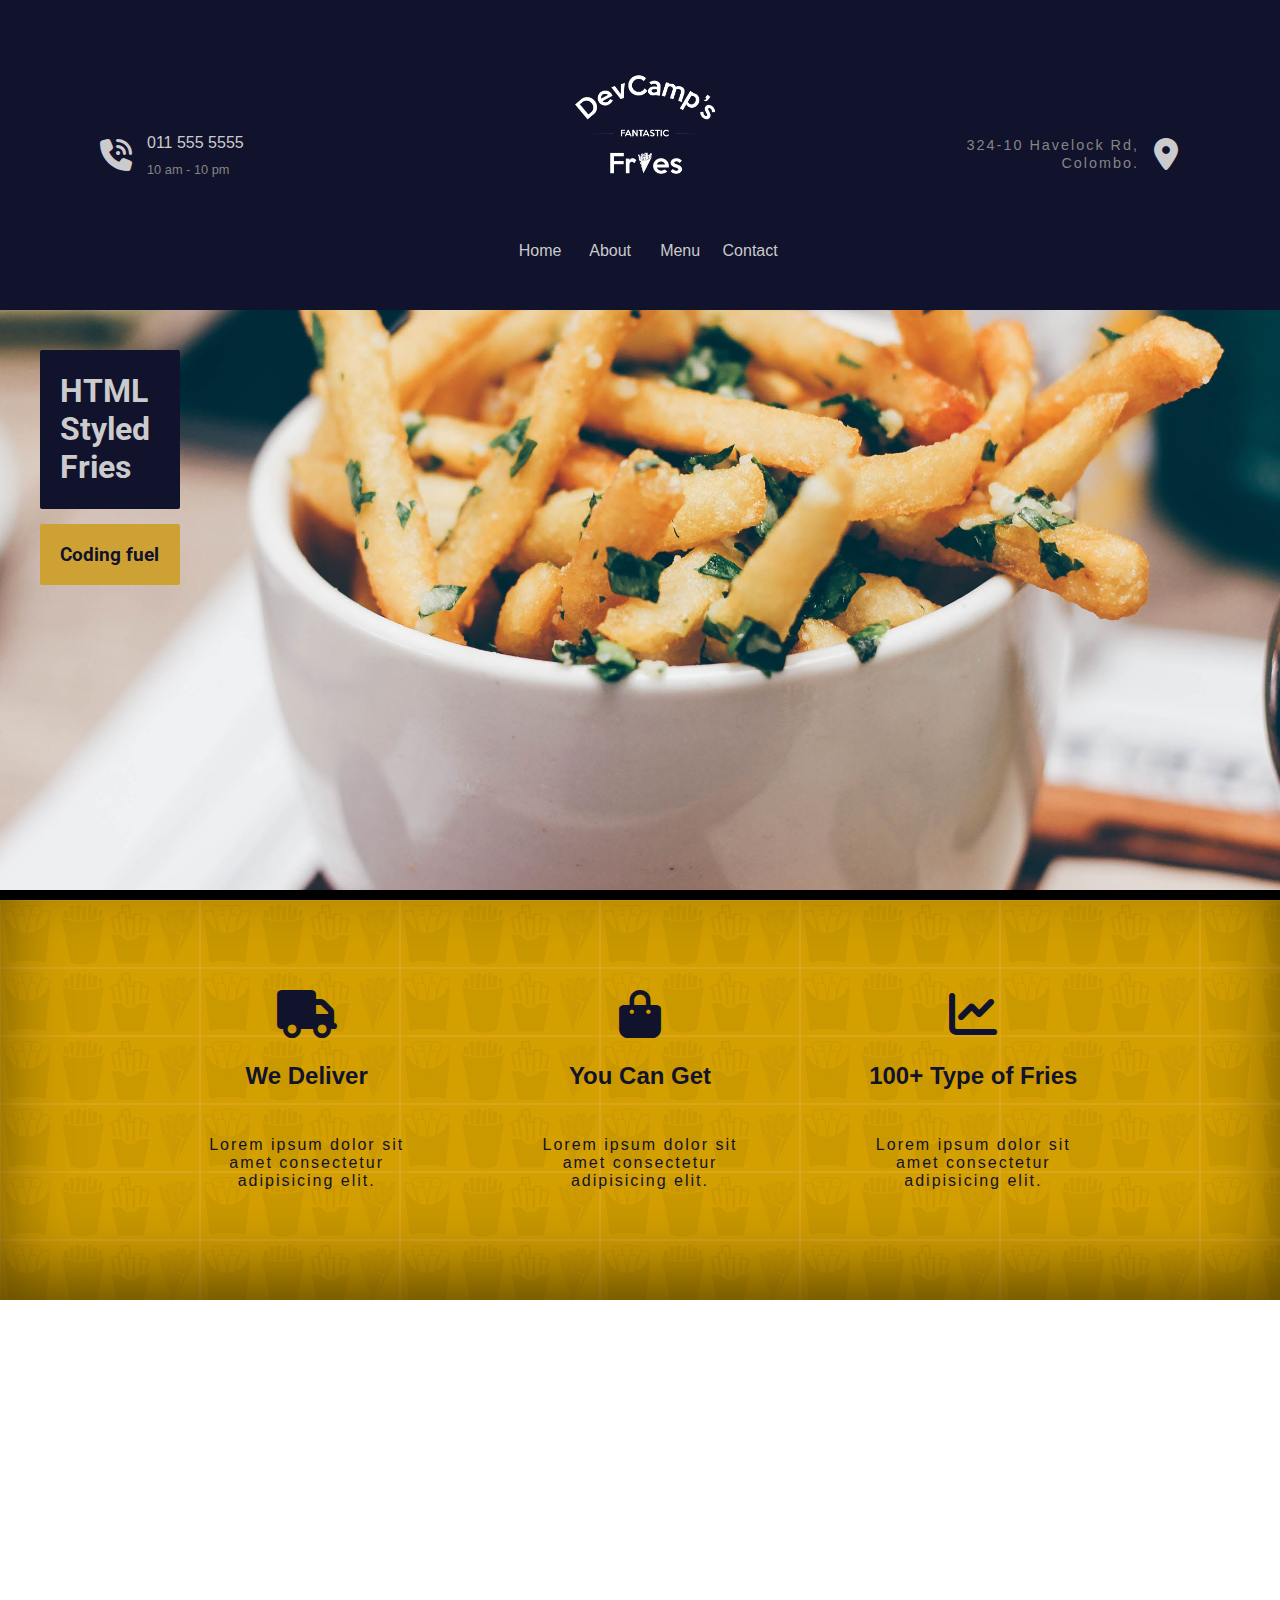
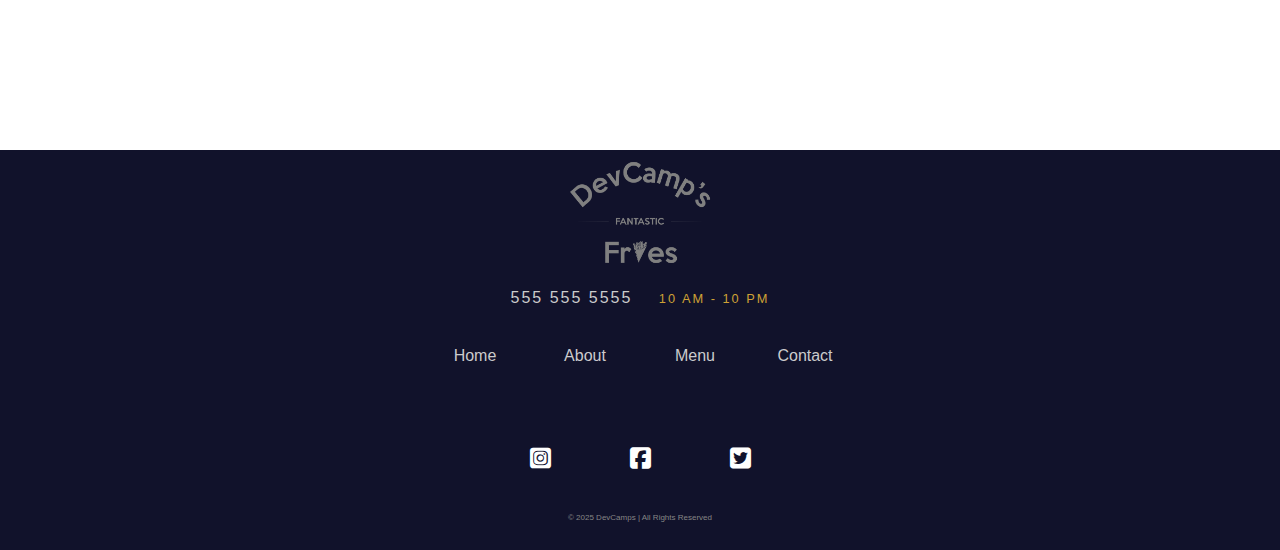
<file: index.html>
<!DOCTYPE html>
<html lang="en">
<head>
    <meta charset="UTF-8">
    <meta name="viewport" content="width=device-width, initial-scale=1.0">
    <title>Homepage</title>

    <link rel="stylesheet" href="https://cdnjs.cloudflare.com/ajax/libs/font-awesome/6.5.0/css/all.min.css"
    />
    <link rel="preconnect" href="https://fonts.googleapis.com">
    <link rel="preconnect" href="https://fonts.gstatic.com" crossorigin>
    <link href="https://fonts.googleapis.com/css2?family=Roboto:ital,wght@0,100..900;1,100..900&display=swap" rel="stylesheet">
    <link rel="preconnect" href="https://fonts.googleapis.com">
    <link rel="preconnect" href="https://fonts.gstatic.com" crossorigin>
    <link href="https://fonts.googleapis.com/css2?family=Roboto:ital,wght@0,100..900;1,100..900&family=Ubuntu+Condensed&display=swap" rel="stylesheet">
    
    <link rel="stylesheet" href="styles/common.css">
    <link rel="stylesheet" href="styles/nav.css">
    <link rel="stylesheet" href="styles/homepage.css">
    <link rel="stylesheet" href="styles/footer.css">
    <link rel="stylesheet" href="styles/media-queries.css">

</head>
<body>

    <!-- Navigatiion  -->
    <div class="navigation">
        
        <div class="left-column">
            <div class="icon">
                <i class="fa-solid fa-phone-volume"></i>
            </div>
        <!-- Hours+phone -->
            <div class="contact-hours">
                <div class="phone">
                    011 555 5555
                </div> 

                <div class="hours">
                    10 am - 10 pm 
                </div>
            </div>
            
        </div>

        <!-- Link -->
        <div class="center-column">
            <div class="logo">
                <img src="images/logos/logo.png" alt="Logo" width="216px" height="100%">
            </div>
            
            <div class="links">
               <!-- Nav link -->
                <div class="nav-link"> 
                    <a href="index.html">Home</a>
                </div>
                <div class="nav-link">
                    <a href="about.html">About</a>
                </div>
                <div class="nav-link">
                    <a href="menu.html">Menu</a>
                </div>
                <div class="nav-link">
                    <a href="contact.html">Contact</a>
                </div>

            </div>
        </div>

        <!-- Address -->
         <div class="right-column">
            <div class="address">
                <a href="contact.html">
                324-10 Havelock Rd,<br>
                Colombo. </a>
            </div>

            <div class="contact-icon">
                <a href="contact.html">
                <i class="fa-solid fa-location-dot"></i> </a>
            </div>
        </div>

    </div>

    <!-- hero-section -->
    <div class="hero-section">
        <div class="top-heading"> 
            <h1>HTML Styled Fries</h1>
        </div>

        <div class="bottom-heading"> 
            <h3>Coding fuel</h3>
        </div>
    </div>

    <!-- features section -->
     <div class="features-section">
        <div class="column-wrapper">
            <div class="column">
                <i class="fa-solid fa-truck"></i>
                 <p>We Deliver</p>

                 <p>
                    Lorem ipsum dolor sit amet consectetur adipisicing elit.
                 </p>
            </div>

            <div class="column">
                <i class="fa-solid fa-bag-shopping"></i>
                 <p>You Can Get</p>

                 <p>
                    Lorem ipsum dolor sit amet consectetur adipisicing elit.
                 </p>
            </div>

            <div class="column">
                <i class="fa-solid fa-chart-line"></i>
                 <p>100+ Type of Fries</p>

                 <p>
                    Lorem ipsum dolor sit amet consectetur adipisicing elit.
                 </p>
            </div>

        </div>
     </div>

     <div>
        <iframe src="https://www.google.com/maps/embed?pb=!1m18!1m12!1m3!1d3961.0656584498197!2d79.86579457480921!3d6.882738293116197!2m3!1f0!2f0!3f0!3m2!1i1024!2i768!4f13.1!3m3!1m2!1s0x3ae25bc8d809bf4d%3A0x7dbbe5735525b9a3!2sHavelock%20City!5e0!3m2!1sen!2slk!4v1762262667617!5m2!1sen!2slk" width="100%" height="450" style="border:0;" allowfullscreen="" loading="lazy" referrerpolicy="no-referrer-when-downgrade"></iframe>
     </div>
      
     <!-- footer -->
     <div class="footer">
        <div class="logo">
            <img src="images/logos/logo.png" alt="Logo">
        </div>

        <div class="footer-phone-hours">
            <span class="phone">
                555 555 5555
            </span>
            <span class="hours">
                10 am - 10 pm 
            </span>
        </div>

        <div class="links">
               <!-- Nav link -->
                <div class="nav-link"> 
                    <a href="index.html">Home</a>
                </div>
                <div class="nav-link">
                    <a href="about.html">About</a>
                </div>
                <div class="nav-link">
                    <a href="menu.html">Menu</a>
                </div>
                <div class="nav-link">
                    <a href="contact.html">Contact</a>
                </div>

        </div>

        <div class="socil-media-icon">
            <a href="#">
                <i class="fa-brands fa-square-instagram"></i>
            </a>
            <a href="#">
                <i class="fa-brands fa-square-facebook"></i>
            </a>
            <a href="#">
                <i class="fa-brands fa-square-twitter"></i>
            </a>
        </div>

            <div class="copyright">
                &copy; 2025 DevCamps &#124; All Rights Reserved
            </div>

    </div>

</body>
</html>
</file>
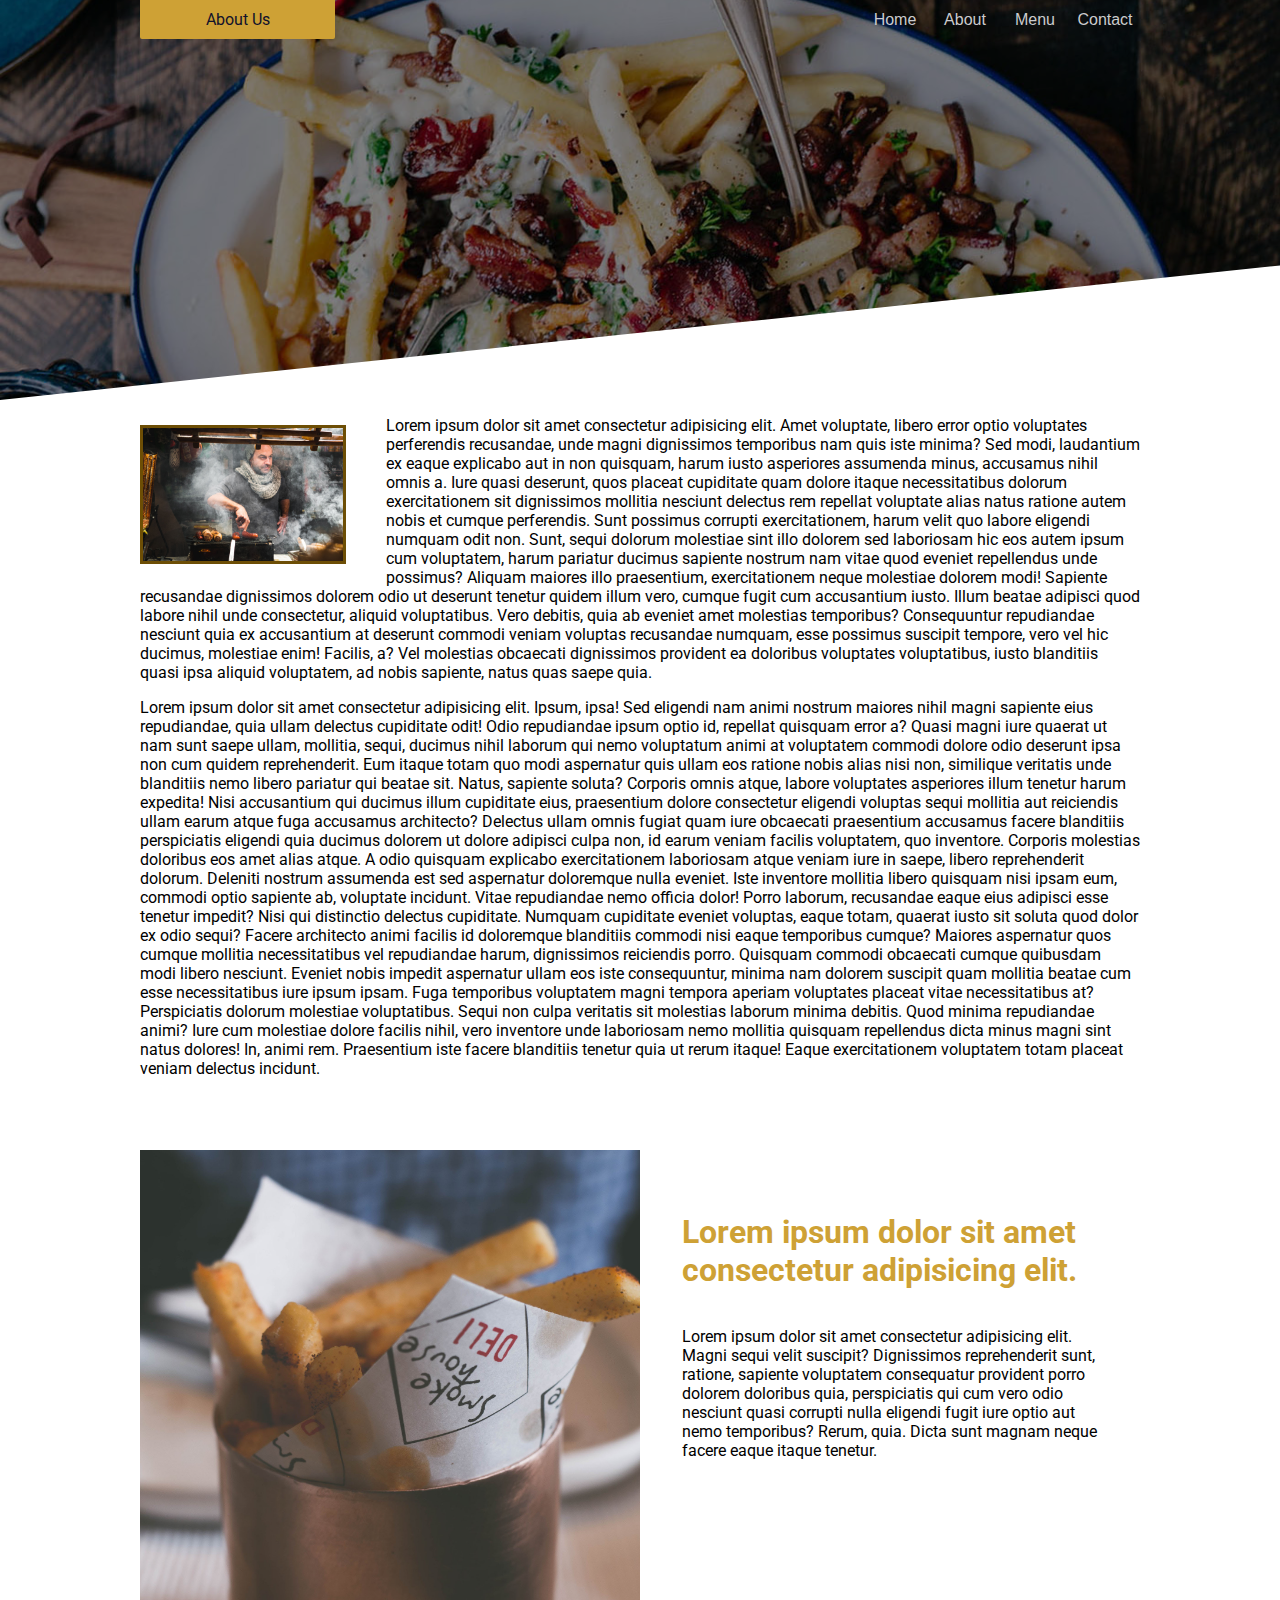
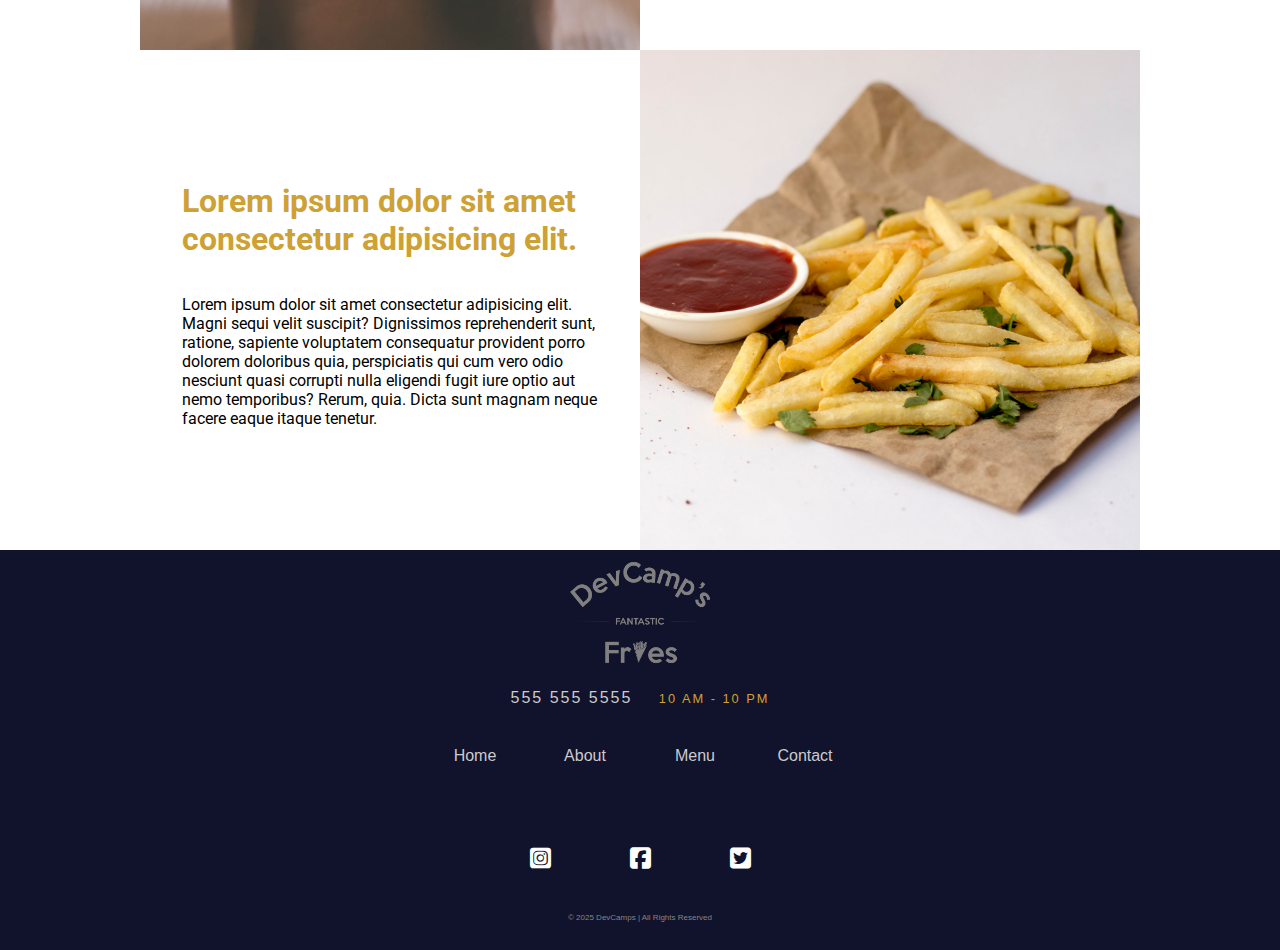
<file: about.html>
<!DOCTYPE html>
<html lang="en">

<head>
    <meta charset="UTF-8">
    <meta name="viewport" content="width=device-width, initial-scale=1.0">
    <title>About</title>

    <link rel="stylesheet" href="https://cdnjs.cloudflare.com/ajax/libs/font-awesome/6.5.0/css/all.min.css"
    />
    <link rel="preconnect" href="https://fonts.googleapis.com">
    <link rel="preconnect" href="https://fonts.gstatic.com" crossorigin>
    <link href="https://fonts.googleapis.com/css2?family=Roboto:ital,wght@0,100..900;1,100..900&display=swap" rel="stylesheet">
    <link rel="preconnect" href="https://fonts.googleapis.com">
    <link rel="preconnect" href="https://fonts.gstatic.com" crossorigin>
    <link href="https://fonts.googleapis.com/css2?family=Roboto:ital,wght@0,100..900;1,100..900&family=Ubuntu+Condensed&display=swap" rel="stylesheet">
    
    <link rel="stylesheet" href="styles/common.css">
    <link rel="stylesheet" href="styles/nav.css">
    <link rel="stylesheet" href="styles/footer.css">
    <link rel="stylesheet" href="styles/skewed-header.css">
    <link rel="stylesheet" href="styles/page-container.css">
    <link rel="stylesheet" href="styles/square grid.css">
    <link rel="stylesheet" href="styles/helpers.css">
    <link rel="stylesheet" href="styles/media-queries.css">

</head>
<body>
    
    <div class="skewed-header">
        <div class="header-bg" style="background-image: url(images/background/about\ bg.jpg);"></div>

        <div class="skewed-header-wrapper">
            <div class="skewed-header-content">
                <div class="heading">
                    <hi>About Us</hi>
                </div>

                <div class="links">
               <!-- Nav link -->
                <div class="nav-link"> 
                    <a href="index.html">Home</a>
                </div>
                <div class="nav-link">
                    <a href="about.html">About</a>
                </div>
                <div class="nav-link">
                    <a href="menu.html">Menu</a>
                </div>
                <div class="nav-link">
                    <a href="contact.html">Contact</a>
                </div>

            </div>
            </div>
        </div>
    </div>

    <div class="page-container">
        <div class="content">
            <!-- images -->
            <img src="images/man/chef.jpg" alt="Featured Chef" id="chef">

            <p>Lorem ipsum dolor sit amet consectetur adipisicing elit. Amet voluptate, libero error optio voluptates perferendis recusandae, unde magni dignissimos temporibus nam quis iste minima? Sed modi, laudantium ex eaque explicabo aut in non quisquam, harum iusto asperiores assumenda minus, accusamus nihil omnis a. Iure quasi deserunt, quos placeat cupiditate quam dolore itaque necessitatibus dolorum exercitationem sit dignissimos mollitia nesciunt delectus rem repellat voluptate alias natus ratione autem nobis et cumque perferendis. Sunt possimus corrupti exercitationem, harum velit quo labore eligendi numquam odit non. Sunt, sequi dolorum molestiae sint illo dolorem sed laboriosam hic eos autem ipsum cum voluptatem, harum pariatur ducimus sapiente nostrum nam vitae quod eveniet repellendus unde possimus? Aliquam maiores illo praesentium, exercitationem neque molestiae dolorem modi! Sapiente recusandae dignissimos dolorem odio ut deserunt tenetur quidem illum vero, cumque fugit cum accusantium iusto. Illum beatae adipisci quod labore nihil unde consectetur, aliquid voluptatibus. Vero debitis, quia ab eveniet amet molestias temporibus? Consequuntur repudiandae nesciunt quia ex accusantium at deserunt commodi veniam voluptas recusandae numquam, esse possimus suscipit tempore, vero vel hic ducimus, molestiae enim! Facilis, a? Vel molestias obcaecati dignissimos provident ea doloribus voluptates voluptatibus, iusto blanditiis quasi ipsa aliquid voluptatem, ad nobis sapiente, natus quas saepe quia.</p>
            
            <p>Lorem ipsum dolor sit amet consectetur adipisicing elit. Ipsum, ipsa! Sed eligendi nam animi nostrum maiores nihil magni sapiente eius repudiandae, quia ullam delectus cupiditate odit! Odio repudiandae ipsum optio id, repellat quisquam error a? Quasi magni iure quaerat ut nam sunt saepe ullam, mollitia, sequi, ducimus nihil laborum qui nemo voluptatum animi at voluptatem commodi dolore odio deserunt ipsa non cum quidem reprehenderit. Eum itaque totam quo modi aspernatur quis ullam eos ratione nobis alias nisi non, similique veritatis unde blanditiis nemo libero pariatur qui beatae sit. Natus, sapiente soluta? Corporis omnis atque, labore voluptates asperiores illum tenetur harum expedita! Nisi accusantium qui ducimus illum cupiditate eius, praesentium dolore consectetur eligendi voluptas sequi mollitia aut reiciendis ullam earum atque fuga accusamus architecto? Delectus ullam omnis fugiat quam iure obcaecati praesentium accusamus facere blanditiis perspiciatis eligendi quia ducimus dolorem ut dolore adipisci culpa non, id earum veniam facilis voluptatem, quo inventore. Corporis molestias doloribus eos amet alias atque. A odio quisquam explicabo exercitationem laboriosam atque veniam iure in saepe, libero reprehenderit dolorum. Deleniti nostrum assumenda est sed aspernatur doloremque nulla eveniet. Iste inventore mollitia libero quisquam nisi ipsam eum, commodi optio sapiente ab, voluptate incidunt. Vitae repudiandae nemo officia dolor! Porro laborum, recusandae eaque eius adipisci esse tenetur impedit? Nisi qui distinctio delectus cupiditate. Numquam cupiditate eveniet voluptas, eaque totam, quaerat iusto sit soluta quod dolor ex odio sequi? Facere architecto animi facilis id doloremque blanditiis commodi nisi eaque temporibus cumque? Maiores aspernatur quos cumque mollitia necessitatibus vel repudiandae harum, dignissimos reiciendis porro. Quisquam commodi obcaecati cumque quibusdam modi libero nesciunt. Eveniet nobis impedit aspernatur ullam eos iste consequuntur, minima nam dolorem suscipit quam mollitia beatae cum esse necessitatibus iure ipsum ipsam. Fuga temporibus voluptatem magni tempora aperiam voluptates placeat vitae necessitatibus at? Perspiciatis dolorum molestiae voluptatibus. Sequi non culpa veritatis sit molestias laborum minima debitis. Quod minima repudiandae animi? Iure cum molestiae dolore facilis nihil, vero inventore unde laboriosam nemo mollitia quisquam repellendus dicta minus magni sint natus dolores! In, animi rem. Praesentium iste facere blanditiis tenetur quia ut rerum itaque! Eaque exercitationem voluptatem totam placeat veniam delectus incidunt.</p>


        </div>
    </div>

    <div class="spacer60"></div>

    <div class="squares-wrapper">
        <div class="squares">
            <div class="square">
                <div class="images">
                    <img src="images/squares/fries 1.jpg" alt="Fries">
                </div>   
            <div class="square">
                <div class="square-text">
                    <h1>Lorem ipsum dolor sit amet consectetur adipisicing elit.</h1>
                    <p>Lorem ipsum dolor sit amet consectetur adipisicing elit. Magni sequi velit suscipit? Dignissimos reprehenderit sunt, ratione, sapiente voluptatem consequatur provident porro dolorem doloribus quia, perspiciatis qui cum vero odio nesciunt quasi corrupti nulla eligendi fugit iure optio aut nemo temporibus? Rerum, quia. Dicta sunt magnam neque facere eaque itaque tenetur.</p>
                </div>
            </div>
        </div>
            <div class="square">
                <div class="square-text">
                    <h1>Lorem ipsum dolor sit amet consectetur adipisicing elit.</h1>
                    <p>Lorem ipsum dolor sit amet consectetur adipisicing elit. Magni sequi velit suscipit? Dignissimos reprehenderit sunt, ratione, sapiente voluptatem consequatur provident porro dolorem doloribus quia, perspiciatis qui cum vero odio nesciunt quasi corrupti nulla eligendi fugit iure optio aut nemo temporibus? Rerum, quia. Dicta sunt magnam neque facere eaque itaque tenetur.</p>
                </div>           
                <div class="images">
                    <img src="images/squares/fries 2.jpg" alt="Fries">
                </div>
            </div>
        </div>
    </div>

    <!-- footer -->
     <div class="footer">
        <div class="logo">
            <img src="images/logos/logo.png" alt="Logo">
        </div>

        <div class="footer-phone-hours">
            <span class="phone">
                555 555 5555
            </span>
            <span class="hours">
                10 am - 10 pm 
            </span>
        </div>

        <div class="links">
               <!-- Nav link -->
                <div class="nav-link"> 
                    <a href="index.html">Home</a>
                </div>
                <div class="nav-link">
                    <a href="about.html">About</a>
                </div>
                <div class="nav-link">
                    <a href="menu.html">Menu</a>
                </div>
                <div class="nav-link">
                    <a href="contact.html">Contact</a>
                </div>

        </div>

        <div class="socil-media-icon">
            <a href="#">
                <i class="fa-brands fa-square-instagram"></i>
            </a>
            <a href="#">
                <i class="fa-brands fa-square-facebook"></i>
            </a>
            <a href="#">
                <i class="fa-brands fa-square-twitter"></i>
            </a>
        </div>

            <div class="copyright">
                &copy; 2025 DevCamps &#124; All Rights Reserved
            </div>

    </div>
</body>
</html>
</file>
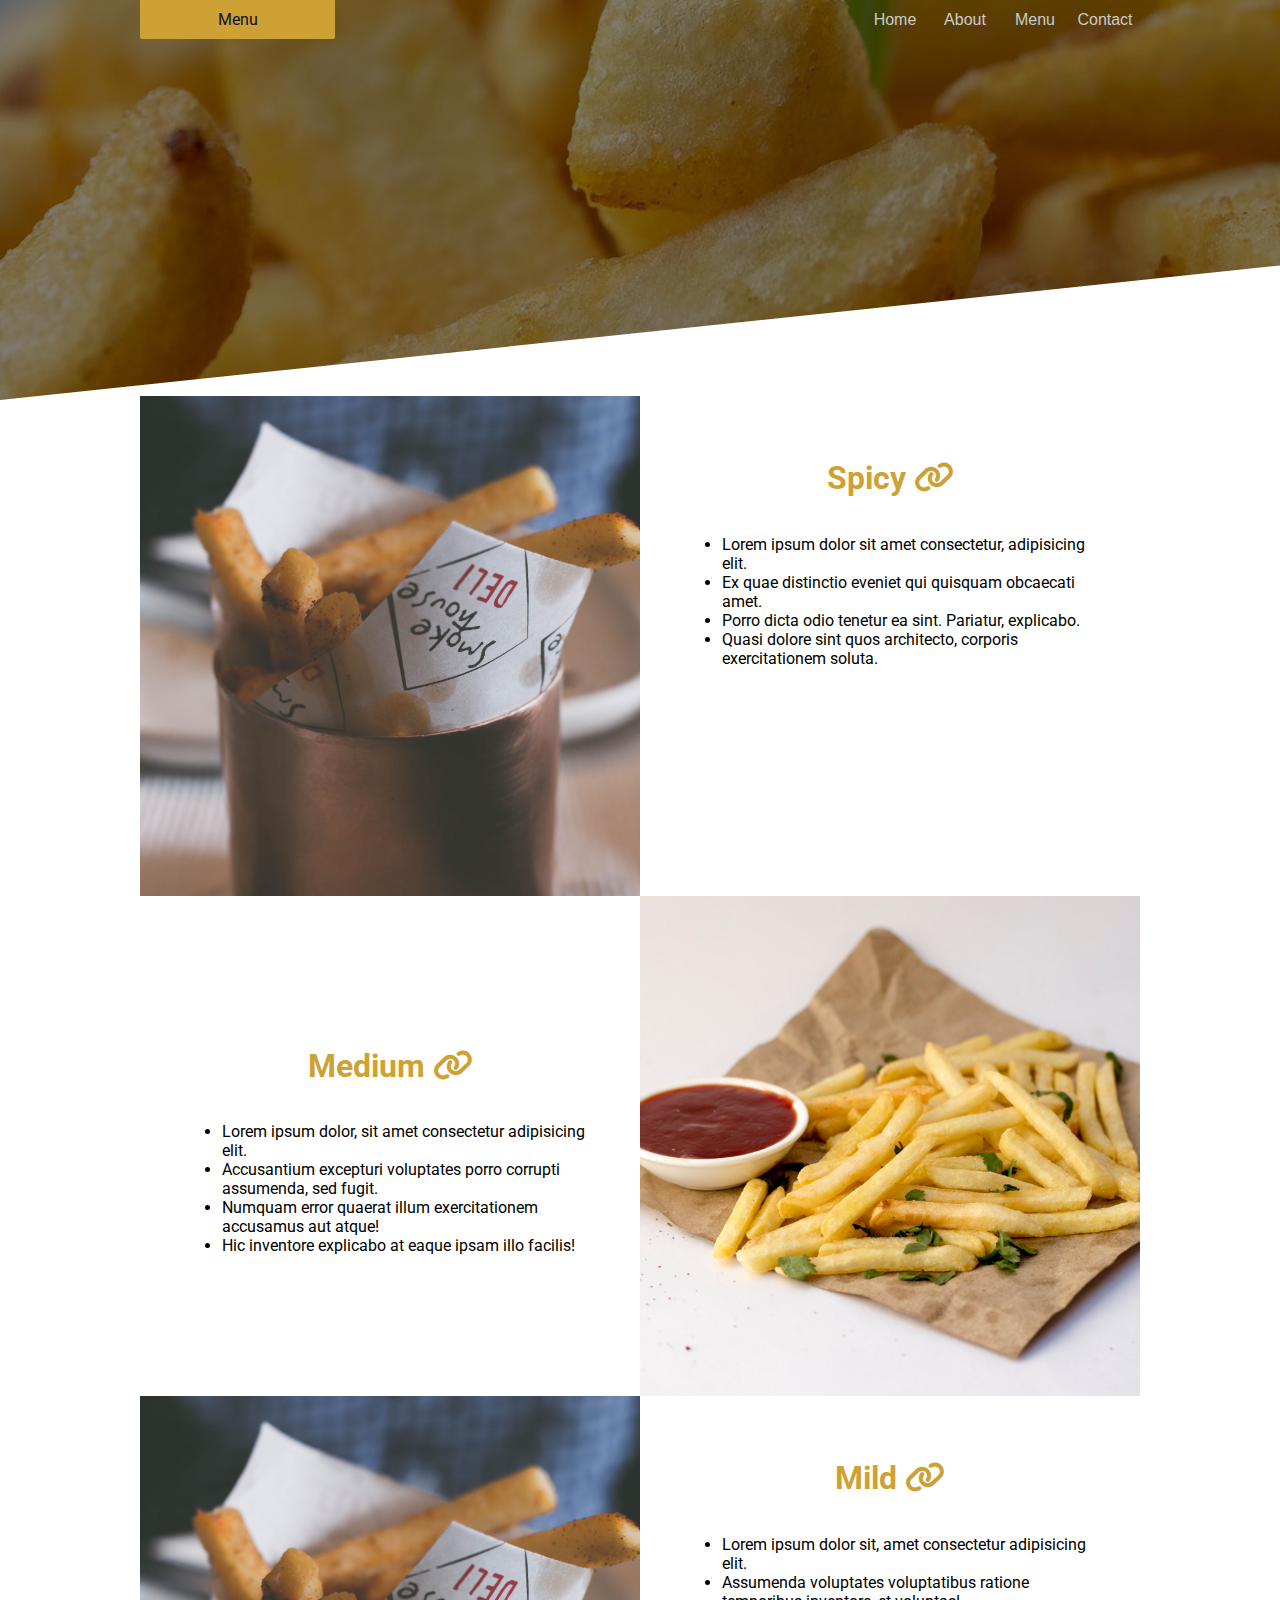
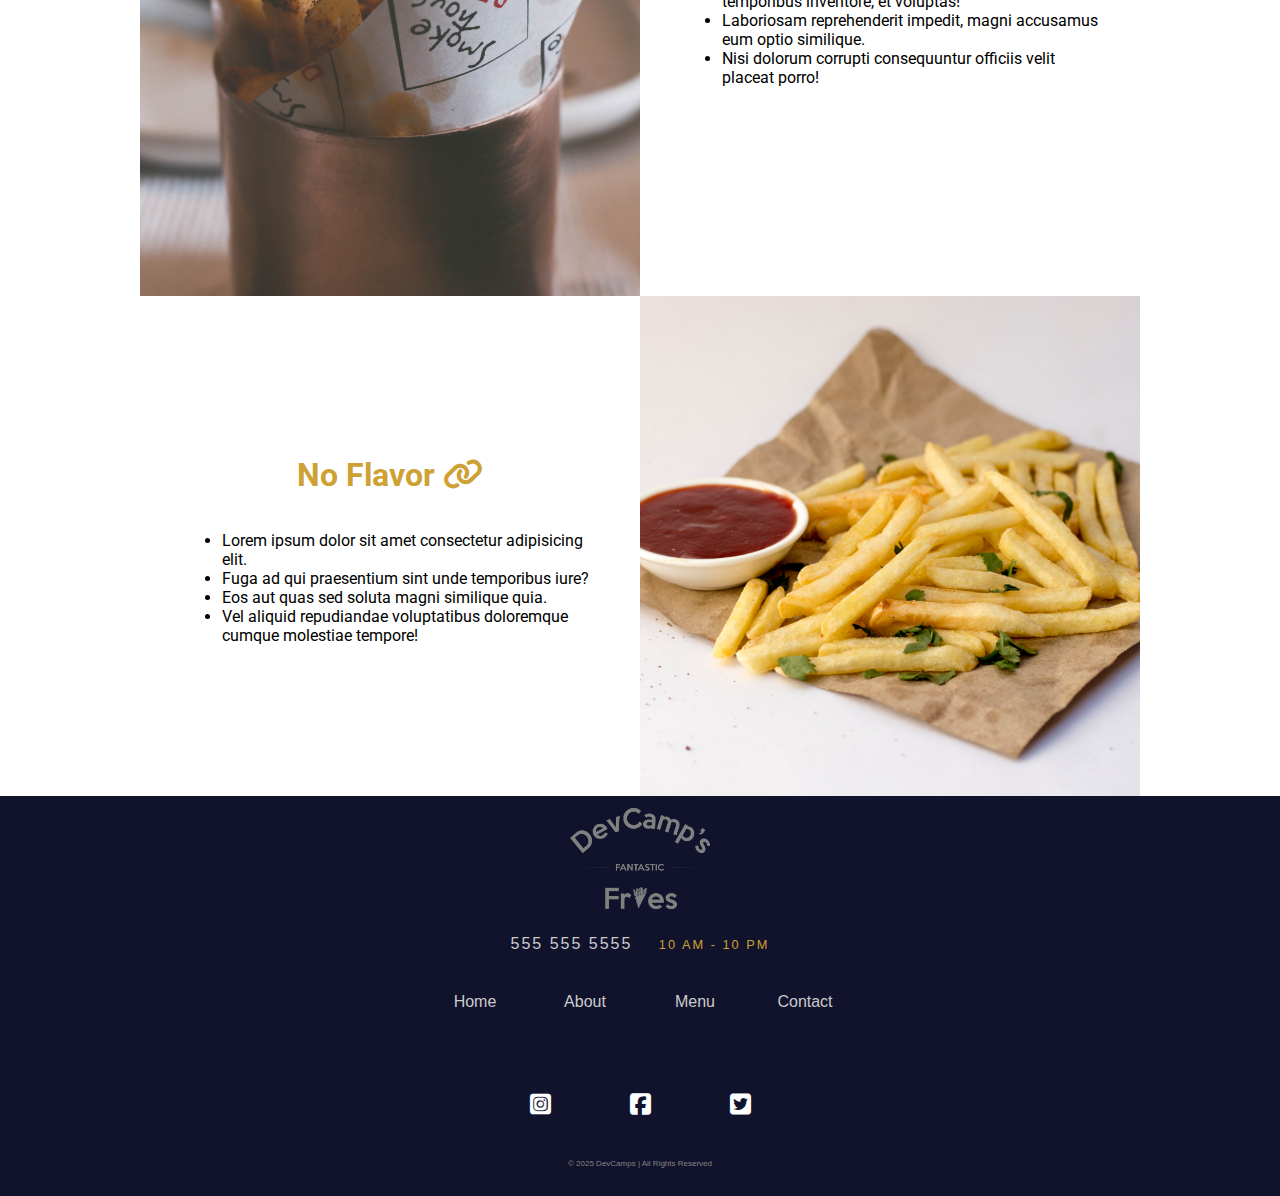
<file: menu.html>
<!DOCTYPE html>
<html lang="en">

<head>
    <meta charset="UTF-8">
    <meta name="viewport" content="width=device-width, initial-scale=1.0">
    <title>Menu</title>

    <link rel="stylesheet" href="https://cdnjs.cloudflare.com/ajax/libs/font-awesome/6.5.0/css/all.min.css"
    />
    <link rel="preconnect" href="https://fonts.googleapis.com">
    <link rel="preconnect" href="https://fonts.gstatic.com" crossorigin>
    <link href="https://fonts.googleapis.com/css2?family=Roboto:ital,wght@0,100..900;1,100..900&display=swap" rel="stylesheet">
    <link rel="preconnect" href="https://fonts.googleapis.com">
    <link rel="preconnect" href="https://fonts.gstatic.com" crossorigin>
    <link href="https://fonts.googleapis.com/css2?family=Roboto:ital,wght@0,100..900;1,100..900&family=Ubuntu+Condensed&display=swap" rel="stylesheet">
    
    <link rel="stylesheet" href="styles/common.css">
    <link rel="stylesheet" href="styles/nav.css">
    <link rel="stylesheet" href="styles/footer.css">
    <link rel="stylesheet" href="styles/skewed-header.css">
    <link rel="stylesheet" href="styles/square grid.css">
    <link rel="stylesheet" href="styles/helpers.css">
    <link rel="stylesheet" href="styles/media-queries.css">


</head>
<body>
    
    <div class="skewed-header">
        <div class="header-bg" style="background-image: url(images/background/menu.jpg);"></div>

        <div class="skewed-header-wrapper">
            <div class="skewed-header-content">
                <div class="heading">
                    <hi>Menu</hi>
                </div>

                <div class="links">
               <!-- Nav link -->
                <div class="nav-link"> 
                    <a href="index.html">Home</a>
                </div>
                <div class="nav-link">
                    <a href="about.html">About</a>
                </div>
                <div class="nav-link">
                    <a href="menu.html">Menu</a>
                </div>
                <div class="nav-link">
                    <a href="contact.html">Contact</a>
                </div>

            </div>
            </div>
        </div>
    </div>

    <div class="squares-wrapper">
        <div class="squares">
            <div class="square">
                <div class="images">
                    <img src="images/squares/fries 1.jpg" alt="Fries">
                </div>   
            <div class="square">
                <div class="square-text">
                    <a href="#spicy" name="spicy" class="anchor-link">
                        <h1>Spicy</h1>
                    </a>

                    <ul>
                        <!-- <li>Some menu items...</li> -->
                        <li>Lorem ipsum dolor sit amet consectetur, adipisicing elit.</li>
                        <li>Ex quae distinctio eveniet qui quisquam obcaecati amet.</li>
                        <li>Porro dicta odio tenetur ea sint. Pariatur, explicabo.</li>
                        <li>Quasi dolore sint quos architecto, corporis exercitationem soluta.</li>
                    </ul>
                </div>
            </div>
        </div>
            <div class="square">
                <div class="square-text">
                    <a href="#Medium" name="Medium" class="anchor-link">
                        <h1>Medium</h1>
                    </a>
                    
                    <ul>
                        <li>Lorem ipsum dolor, sit amet consectetur adipisicing elit.</li>
                        <li>Accusantium excepturi voluptates porro corrupti assumenda, sed fugit.</li>
                        <li>Numquam error quaerat illum exercitationem accusamus aut atque!</li>
                        <li>Hic inventore explicabo at eaque ipsam illo facilis!</li>
                    </ul>
                </div>           
                <div class="images">
                    <img src="images/squares/fries 2.jpg" alt="Fries">
                </div>
            </div>
            <div class="square">
                <div class="images">
                    <img src="images/squares/fries 1.jpg" alt="Fries">
                </div>   
            <div class="square">
                <div class="square-text">
                    <a href="Mild" name="Mild" class="anchor-link">
                        <h1>Mild</h1>
                    </a>

                    <ul>
                        <li>Lorem ipsum dolor sit, amet consectetur adipisicing elit.</li>
                        <li>Assumenda voluptates voluptatibus ratione temporibus inventore, et voluptas!</li>
                        <li>Laboriosam reprehenderit impedit, magni accusamus eum optio similique.</li>
                        <li>Nisi dolorum corrupti consequuntur officiis velit placeat porro!</li>
                    </ul>
                </div>
            </div>
            </div>
                <div class="square">
                    <div class="square-text">
                        <a href="#No Flavor" name="No Flavor" class="anchor-link">
                            <h1>No Flavor</h1>
                        </a>
                        
                        <ul>
                            <li>Lorem ipsum dolor sit amet consectetur adipisicing elit.</li>
                            <li>Fuga ad qui praesentium sint unde temporibus iure?</li>
                            <li>Eos aut quas sed soluta magni similique quia.</li>
                            <li>Vel aliquid repudiandae voluptatibus doloremque cumque molestiae tempore!</li>
                        </ul>
                    </div>           
                    <div class="images">
                        <img src="images/squares/fries 2.jpg" alt="Fries">
                    </div>
                </div>
                
            </div>
            
        </div>
    </div>

    <!-- footer -->
     <div class="footer">
        <div class="logo">
            <img src="images/logos/logo.png" alt="Logo">
        </div>

        <div class="footer-phone-hours">
            <span class="phone">
                555 555 5555
            </span>
            <span class="hours">
                10 am - 10 pm 
            </span>
        </div>

        <div class="links">
               <!-- Nav link -->
                <div class="nav-link"> 
                    <a href="index.html">Home</a>
                </div>
                <div class="nav-link">
                    <a href="about.html">About</a>
                </div>
                <div class="nav-link">
                    <a href="menu.html">Menu</a>
                </div>
                <div class="nav-link">
                    <a href="contact.html">Contact</a>
                </div>

        </div>

        <div class="socil-media-icon">
            <a href="#">
                <i class="fa-brands fa-square-instagram"></i>
            </a>
            <a href="#">
                <i class="fa-brands fa-square-facebook"></i>
            </a>
            <a href="#">
                <i class="fa-brands fa-square-twitter"></i>
            </a>
        </div>

            <div class="copyright">
                &copy; 2025 DevCamps &#124; All Rights Reserved
            </div>

    </div>
</body>
</html>
</file>
<file: styles/common.css>
/* common style */
 body {
    margin: 0px;
    font-family: "Roboto", sans-serif;
  
 }
</file>
<file: styles/nav.css>
/*common nav style*/

 .navigation {
    height: 190px;
    background-color: #11122b;
    color: #cbcbcd;
    display: flex; /*flexbox container*/
    justify-content: space-between;
    align-items: center;
    padding: 60px 100px 60px 100px;
    /* padding-top: 60px;
    padding-bottom: 60px;
    padding-right: 100px;
    padding-left: 100px; */
 }

 /* left */

 .navigation > .left-column {
    display: flex;
    align-items: center;
 }

 .navigation > .left-column > .icon {
    margin-right: 15px;
 }

  .navigation > .left-column > .icon i {
    font-size: 2em;
 }

 .navigation > .left-column > .contact-hours {
    display: grid;
    grid-template-columns: 1fr;
    grid-gap: 10px;
}

.contact-hours > .phone {
    font-family: "Ubuntu Condensed", sans-serif;
}

.navigation > .left-column > .contact-hours > .hours {
    font-family: "Ubuntu Condensed", sans-serif;
    color: #858585;
    font-size: 0.8em;
}

.links > .nav-link a {
    font-family: "Ubuntu Condensed", sans-serif;
    color: white;
}

/* right */

.navigation > .right-column {
    display: flex;
    letter-spacing: 2px;

}

.navigation > .right-column > .address {
    color:white;
    font-family: "Ubuntu Condensed", sans-serif;
    text-align: right;

}

.navigation > .right-column > .address a {
    color: #858585;
    text-decoration: none;
    font-size: 0.9em;
    transition: 0.5s;
}

.navigation > .right-column > .address a:hover {
    color: #cea135;
}

.navigation > .right-column .contact-icon {
    margin-left: 15px;
    font-size: 2em;
}

.navigation > .right-column .contact-icon a {
    color: #cbcbcd;
    transition: 0.5s;
}

.navigation > .right-column .contact-icon a:hover {
    color: #cea135;
}


/* center */
.navigation > .center-column {
    display: grid;
    grid-template-columns: 1fr;
    grid-row-gap: 42px;
    width: 200px;
}

.navigation > .center-column > .logo {
    display: flex;
    justify-content: center;
}

.navigation > .center-column > .logo img {
    width: 180px;
    height: 100%; 
}

.links {
    display: flex;
    justify-content: space-between;
    align-items: center;
}

.links > .nav-link {
    width: 70px;
    text-align: center;
}


.links > .nav-link a {
    font-family: "Ubuntu Condensed", sans-serif;
    color: #cbcbcd;
    text-decoration: none;
    transition: 05s;
}

.links > .nav-link a:hover {
    color: #cea135;
    letter-spacing: 2px;
}
</file>
<file: styles/homepage.css>
/* hero section */

.hero-section {
    background-image: url(../images/background/food.jpg);
    padding: 40px;
    height: 500px;
    color: white;
    background-attachment: fixed;
    background-position: center;
    background-repeat: no-repeat;
    background-size: cover;
}

.hero-section > .top-heading {
    padding: 1px 20px;
    background-color: #11122b;
    color: #cbcbcd;
    width: 100px;
    border-radius: 2px;
}

.hero-section > .bottom-heading {
    background-color: #cea135;
    color: #11122b;
    padding: 1px 20px;
    margin-top: 15px;
    width: 100px;
    border-radius: 2px;
}

/* features-section-style */

.features-section {
    height: 400px;
    background-image: url(../images/background/fries.jpg);
    background-color: #cea135;
    border-top: 10px solid black;
    color: #11122b;
    display: flex;
    justify-content: center;
    align-items: center;
    font-family: "Ubuntu Condensed", sans-serif;
    box-shadow: inset 0px -26px 79px -8px rgba(0, 0, 0, 0.58);  /* drop shadow */
}

.features-section > .column-wrapper {
    width: 1000px;
    display: flex;
    justify-content: space-between;
} 

.features-section > .column-wrapper > .column {
    padding: 20px;
    margin: 42px;
    text-align: center;
    border-bottom: 5px solid transparent;
    border-radius: 10px;
    transition: 1s;
}

.features-section > .column-wrapper > .column:hover {
    border-bottom: 5px solid #11122b;


}

.features-section > .column-wrapper > .column :nth-child(1) {
    font-size: 3em;
}

.features-section > .column-wrapper > .column :nth-child(2) {
    font-size: 1.5em;
    font-weight: 800;
    height: 50px;
    transition: 1s;
}

.features-section > .column-wrapper > .column :nth-child(2):hover {
    letter-spacing: 1px;   
}

.features-section > .column-wrapper > .column :nth-child(3) {
    letter-spacing: 2px;

}
</file>
<file: styles/footer.css>
/* footer styles */
 .footer {
   background-color: #11122b;
   color: #cbcbcb;
   font-family: "Ubuntu Condensed", sans-serif;
   display: flex;
   justify-content: center;
   align-items: center; 
   flex-direction: column;
   height: 400px;
   margin-top: -4px;
 }

 .footer > .logo img {
   width: 180px;
   height: 100%;
   filter:brightness(50%);
   justify-content: center;
 }

.footer > .footer-phone-hours span {
   margin-left: 10px;
   margin-right: 10px;
   font-size: 1em;
   letter-spacing: 2px; 
}

.footer > .footer-phone-hours > .hours {
   font-size: 0.8em;
   color: #cea135;
   text-transform: uppercase;
}

.footer > .links {
   margin-top: 40px;
   margin-bottom: 40px;
   width: 400px;
}

.footer > .socil-media-icon {
   margin-top: 40px;
   margin-bottom: 40px;
   width: 300px;  
   display: flex;
   justify-content: space-around;
}

.footer > .socil-media-icon a {
   font-size: 1.5em;
   color: white;
   transition: 0.5s;
}

.footer > .socil-media-icon a:hover {
   color: #cea135;
}

.footer > .copyright {
   margin-bottom: 42px;
   font-size: 0.5em;
   color: #858585;
}
</file>
<file: styles/media-queries.css>
@media (max-width:615px) {
    .navigation {
        flex-direction: column;
        height: 100%;
    }

    .navigation > .left-column {
        order: 2;
        margin-top: 10px;
        margin-bottom: 15px;
    }

    .navigation > .center-column {
        order: 1;
        width: 100%;
    }

    .navigation > .right-column {
        order: 3;
        margin-top: 15px;
    }

    .links {
        flex-direction: column;
        margin-bottom: 20px;
    }

    .links > .nav-link {
        margin-top: 10px;
        margin-bottom: 10px;
        font-size: 1.5em;
        width: 100%;
    }

    .skewed-header > .skewed-header-wrapper > .skewed-header-content {
        flex-direction: column;
    }

    .skewed-header > .header-bg {
        background-size: 550px;
    }

    .page-container {
        padding-left: 21px;
        padding-right: 21px;
    }

    .page-container > .content > #chef {
        margin: 0px 0px 25px 0px !important;
        width: 100% !important;
    }

    .square {
        grid-template-columns: 1fr !important;
    }

    .square > .square-text {
        order: 1;
    }

    .square > .images {
        order: 2;
    }

    .contact-grid-wrapper {
        width: 100%;
        grid-template-columns: 1fr;
        grid-gap: 10px;
    }

    .form input {
        padding: 1.5rem 0rem;
    }

    .form textarea {
        padding: 1.5rem 0rem;
    }
}
</file>
<file: styles/skewed-header.css>
/* skewed-header */
.skewed-header {
   position: relative;
   height: 400px;
   overflow: hidden;
}

.skewed-header > .header-bg {
   position: absolute;
   top: 0;
   bottom: 0;
   right: 0;
   left: 0;
   height: 100%;
   width: 100%;
   background-repeat: no-repeat;
   background-size: 100%;
   transform: skewY(-6deg);
   transform-origin: top left;
   filter: brightness(50%);
}

.skewed-header > .skewed-header-wrapper {
   position: absolute;
   display: flex;
   justify-content: center;
   width: 100vw;
}

.skewed-header > .skewed-header-wrapper > .skewed-header-content {
   width: 1000px;
   display: flex;
   justify-content: space-between;
   align-items: cen;
}

.skewed-header > .skewed-header-wrapper > .skewed-header-content > .heading {
   background-color: #cea135;
   color: #11122b;
   border-bottom-left-radius: 2px;
   border-bottom-right-radius: 2px;
   width: 175px;
   padding: 10px;
   text-align: center;
}
</file>
<file: styles/page-container.css>
/* page-container styles */

.page-container {
   display: flex;
   justify-content: center;
}

.page-container > .content {
   width: 1000px;
}

.page-container > .content > #chef {
   width: 200px;
   margin: 25px 40px 20px 0px;
   float: left;
   border: 3px solid #6d4e05;
}

.page-container > .conten p {
   letter-spacing: 1px;
   line-height: 30px;
}
</file>
<file: styles/square grid.css>
/* square grid style */
.squares-wrapper {
   display: flex;
   justify-content: center;
}

.squares-wrapper > .squares {
   width: 1000px;
}

.squares-wrapper > .squares > .square {
   display: grid;
   grid-template-columns: 1fr 1fr;
   margin-top: -4px;
}

.square > .images img {
   width: 100%;
   height: 500px;
   object-fit: cover;
}

.square > .square-text {
   display: flex;
   justify-content: center;
   align-items: center;
   flex-direction: column;
   padding: 42px;
}

.square > .square-text h1 {
   color: #cea135;
}
</file>
<file: styles/helpers.css>
/* helpers*/
.spacer60 {
   height: 60px;
   width: 100px;
}

.anchor-link {
   text-decoration: none;
}

.anchor-link:focus {
   outline: none;
}

/* .anchor-link h1::before {
   content: "I'm before - "
} */

.anchor-link h1::after {
   font-family: "Font Awesome 5 Free";
   content: " \f0c1"; 
   /* unicode character of  link symbol*/ 
   font-weight: 900;
}
</file>
